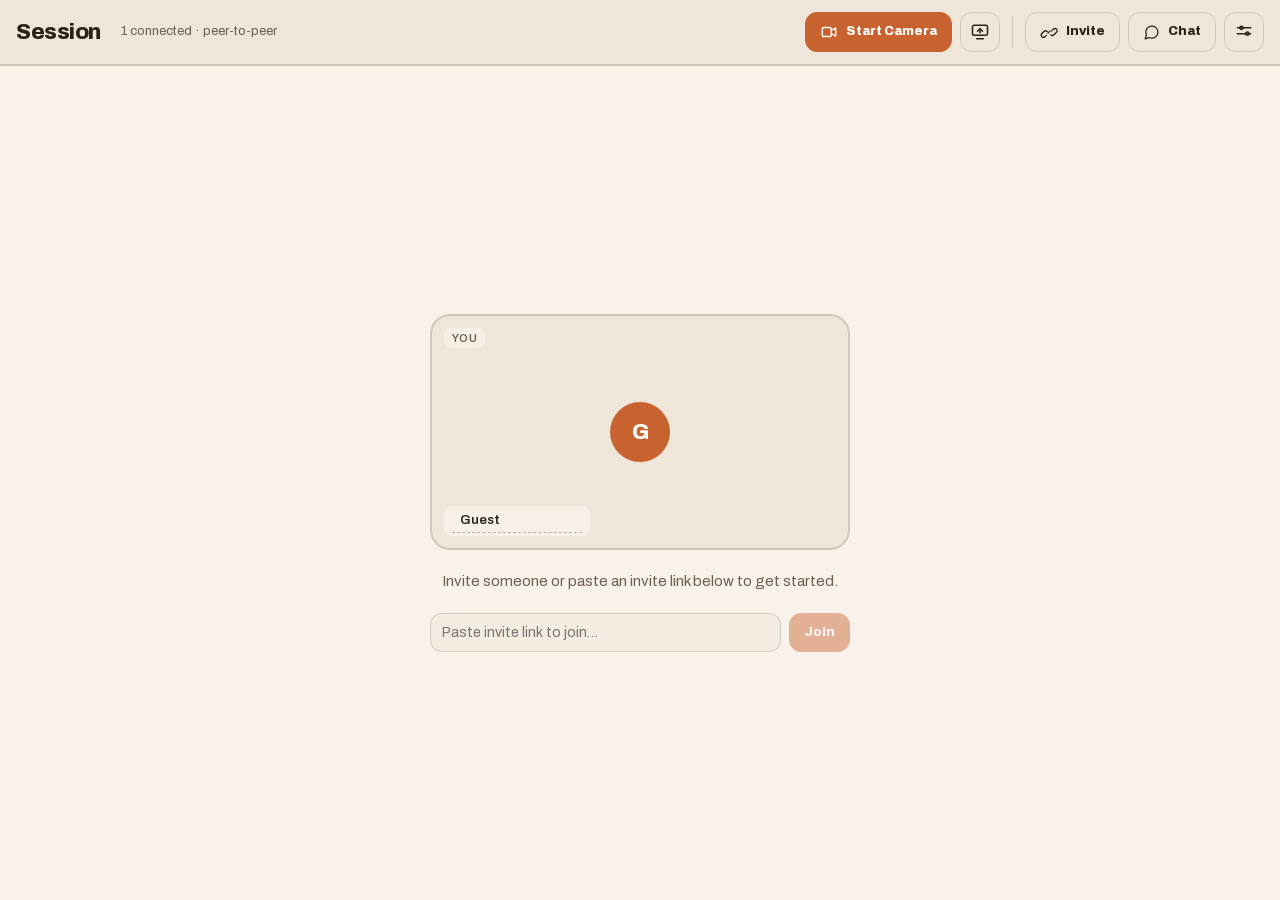
<file: index.html>
<!DOCTYPE html>
<html lang="en">
<head>
  <meta charset="UTF-8">
  <meta name="viewport" content="width=device-width, initial-scale=1.0">
  <title>P2P Video Chat</title>
  <link rel="icon" type="image/png" href="./assets/favicon.png">
  <link rel="apple-touch-icon" href="./assets/favicon-512.png">
  <link rel="stylesheet" href="./assets/fonts.css">
  <link rel="stylesheet" href="./src/app/app.css">
  <script type="importmap">
  {
    "imports": {
      "scaffold-html": "./src/deps/scaffold-html/index.js"
    }
  }
  </script>
</head>
<body>
  <div id="app"></div>
  <script type="module" src="./src/app/main.js"></script>
</body>
</html>
</file>
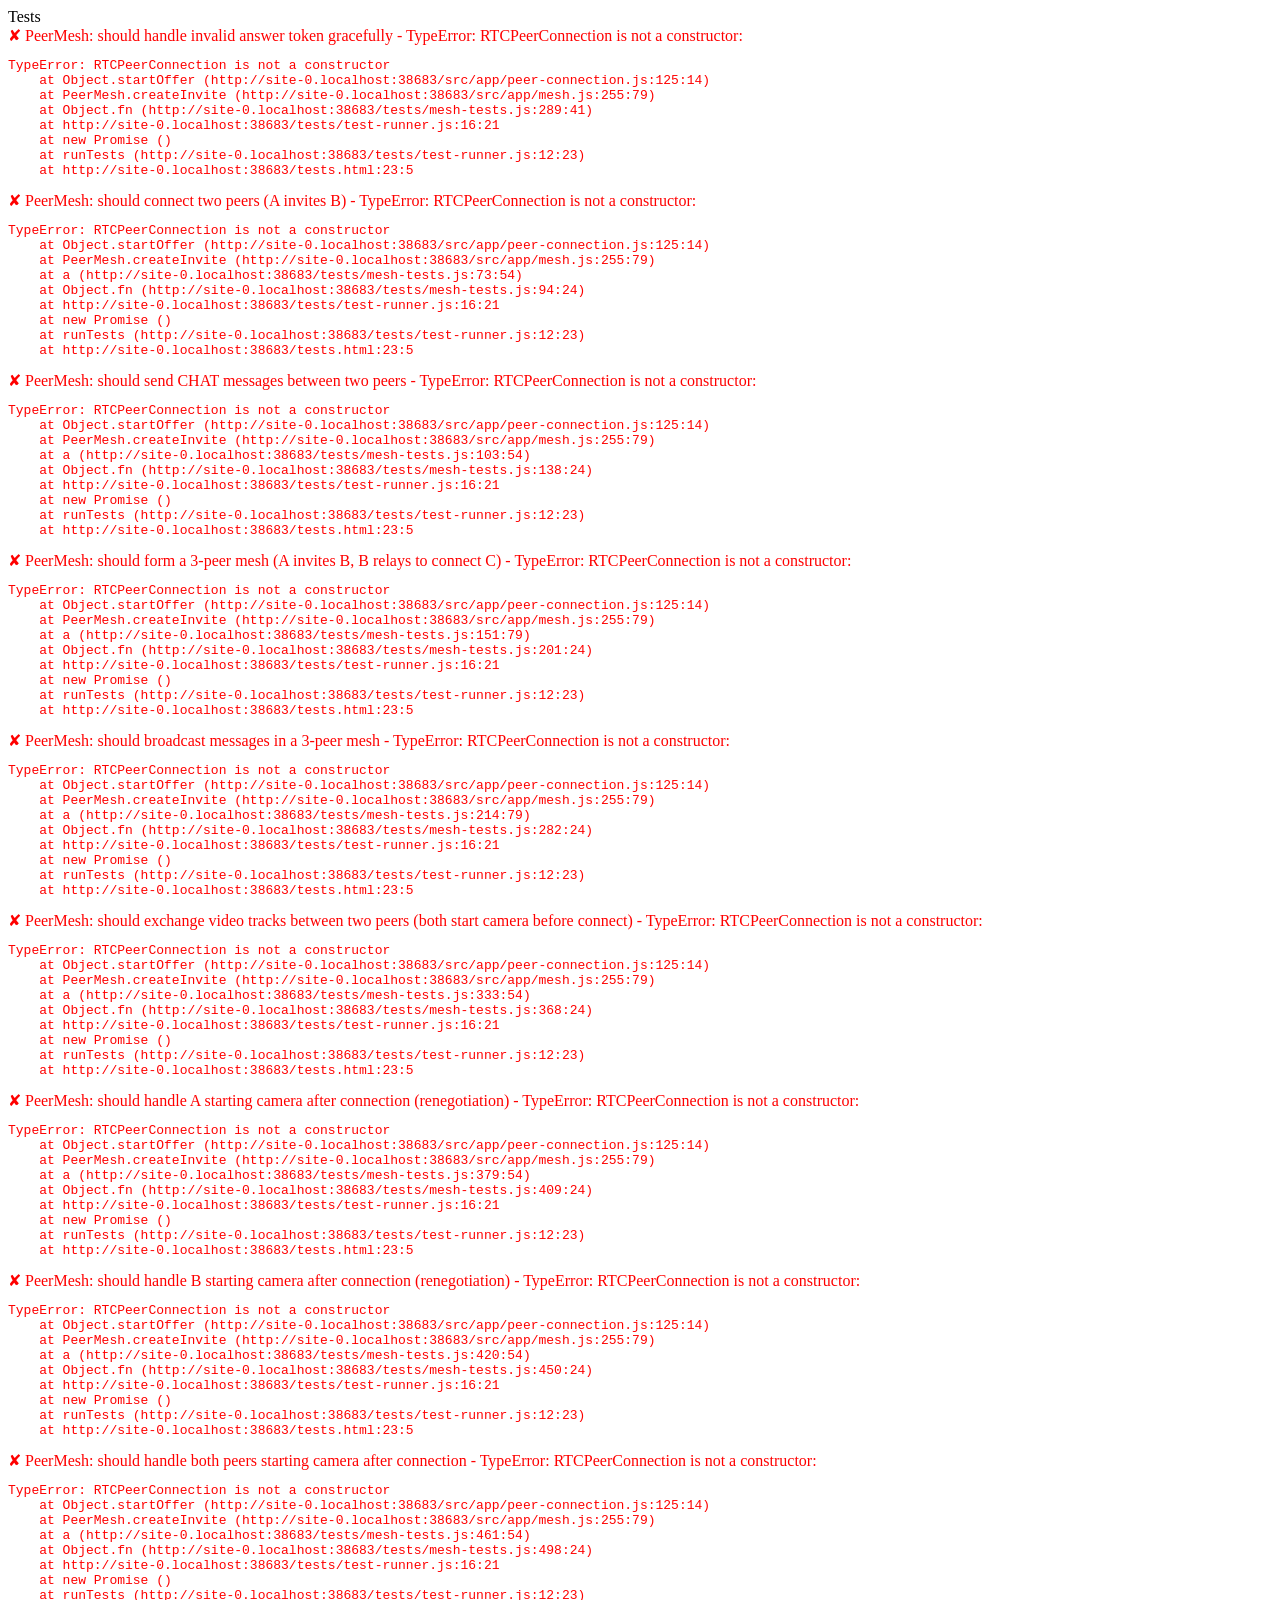
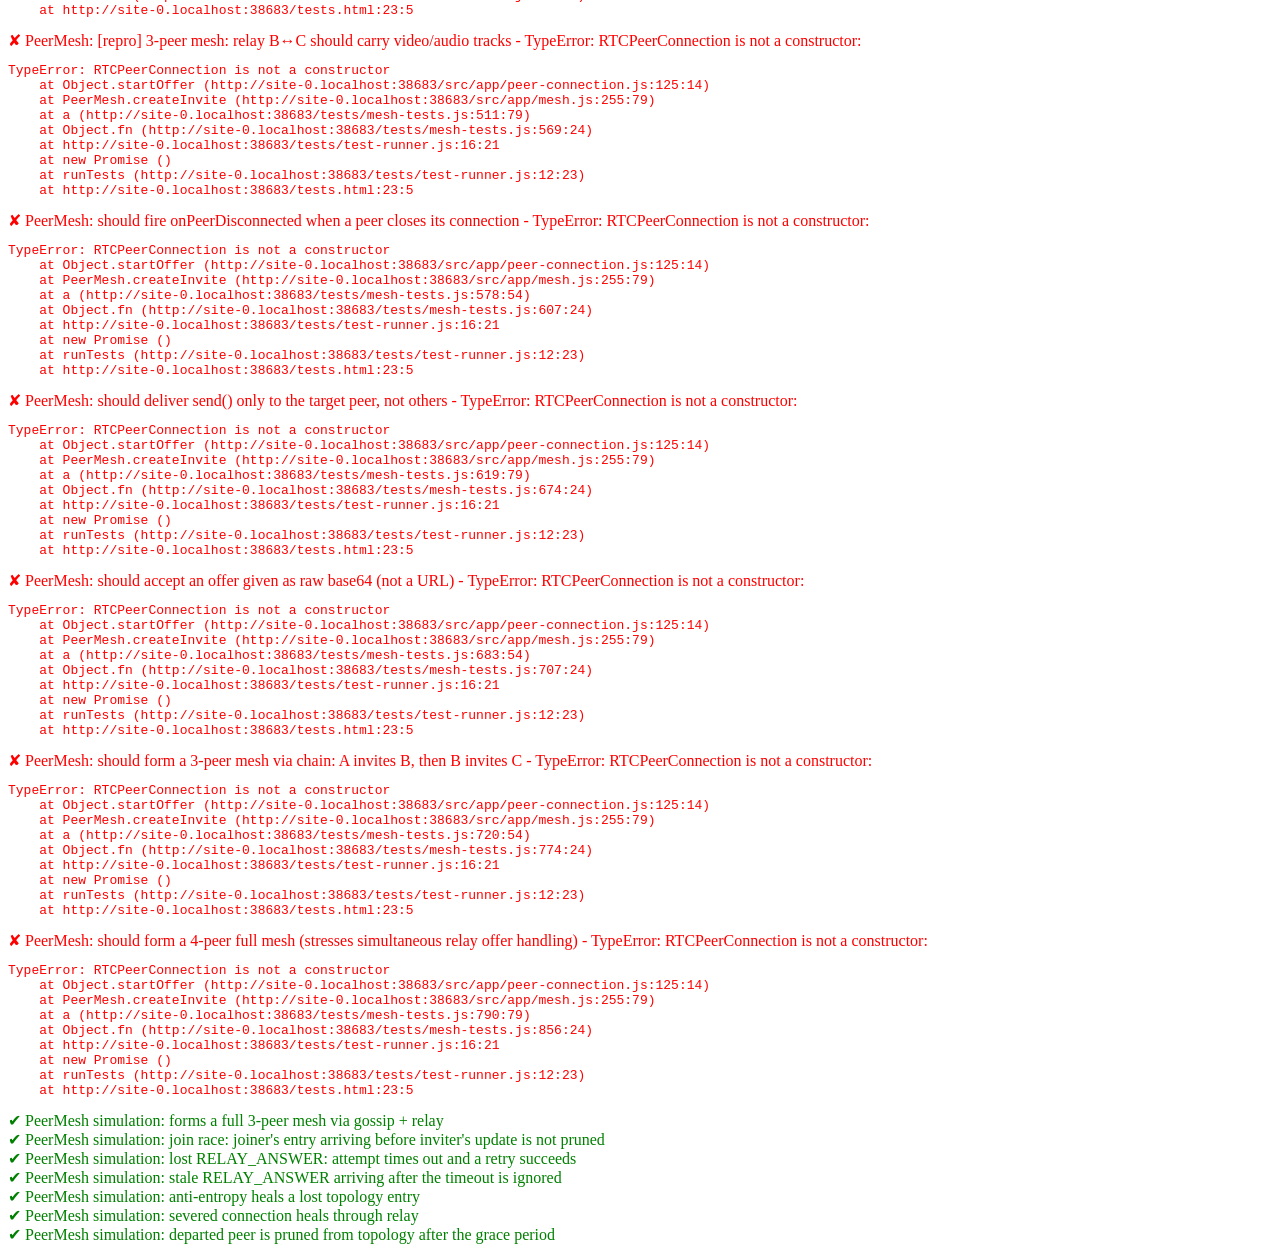
<file: tests.html>
<!DOCTYPE html>
<html lang="en">

<head>
  <meta charset="UTF-8">
  <meta http-equiv="X-UA-Compatible" content="IE=edge">
  <meta name="viewport" content="width=device-width, initial-scale=1.0">
  <link rel="icon" href="data:," />
  <title>Tests</title>
  <script type="importmap">
  {
    "imports": {
      "scaffold-html": "./src/deps/scaffold-html/index.js",
      "webrtc-mini": "./src/deps/webrtc/webrtc.js"
    }
  }
  </script>
  <script type="module">
    import { runTests } from "./tests/test-runner.js";
    import "./tests/mesh-tests.js";
    import "./tests/sim-tests.js";

    runTests();

  </script>
</head>

<body>
  Tests
</body>

</html>
</file>
<file: assets/fonts.css>
/* Archivo — OFL-1.1 — https://github.com/Omnibus-Type/Archivo */
/* vietnamese */
@font-face {
  font-family: 'Archivo';
  font-style: normal;
  font-weight: 400 800;
  font-stretch: 100%;
  font-display: swap;
  src: url('./archivo-vietnamese.woff2') format('woff2');
  unicode-range: U+0102-0103, U+0110-0111, U+0128-0129, U+0168-0169, U+01A0-01A1, U+01AF-01B0, U+0300-0301, U+0303-0304, U+0308-0309, U+0323, U+0329, U+1EA0-1EF9, U+20AB;
}
/* latin-ext */
@font-face {
  font-family: 'Archivo';
  font-style: normal;
  font-weight: 400 800;
  font-stretch: 100%;
  font-display: swap;
  src: url('./archivo-latin-ext.woff2') format('woff2');
  unicode-range: U+0100-02BA, U+02BD-02C5, U+02C7-02CC, U+02CE-02D7, U+02DD-02FF, U+0304, U+0308, U+0329, U+1D00-1DBF, U+1E00-1E9F, U+1EF2-1EFF, U+2020, U+20A0-20AB, U+20AD-20C0, U+2113, U+2C60-2C7F, U+A720-A7FF;
}
/* latin */
@font-face {
  font-family: 'Archivo';
  font-style: normal;
  font-weight: 400 800;
  font-stretch: 100%;
  font-display: swap;
  src: url('./archivo-latin.woff2') format('woff2');
  unicode-range: U+0000-00FF, U+0131, U+0152-0153, U+02BB-02BC, U+02C6, U+02DA, U+02DC, U+0304, U+0308, U+0329, U+2000-206F, U+20AC, U+2122, U+2191, U+2193, U+2212, U+2215, U+FEFF, U+FFFD;
}
</file>
<file: src/app/app.css>
/* ═══════════════════════════════════════════════════════════════════════
   P2P Video Chat — self-contained stylesheet (no framework).
   Warm-neutral palette, 12px radii, Archivo type. Replaces oat + the old
   bespoke app.css. Everything the app needs lives here.
   ═══════════════════════════════════════════════════════════════════════ */

:root {
  /* surfaces & ink */
  --bg: #f8f2ea;
  --surface: #efe6d9;
  --surface-2: #f3ece1;
  --text: #2c2318;
  --muted: #6d604f;
  --border: color-mix(in srgb, #2c2318 16%, transparent);
  --border-strong: color-mix(in srgb, #2c2318 32%, transparent);

  /* accent (terracotta) */
  --accent: #c8632f;
  --accent-hover: #a8531f;
  --accent-active: #833f18;
  --accent-fg: #ffffff;
  --accent-soft: #fbe9de;
  --accent-soft-fg: #833f18;

  --danger: #b3341c;
  --success: #5f8a4e;
  --success-fg: #3d5c30;

  /* type */
  --font: "Archivo", system-ui, -apple-system, sans-serif;
  --fw-regular: 400;
  --fw-medium: 500;
  --fw-semibold: 600;
  --fw-bold: 800;

  /* spacing */
  --space-1: 4px;
  --space-2: 8px;
  --space-3: 12px;
  --space-4: 16px;
  --space-5: 20px;
  --space-6: 24px;

  /* radii */
  --radius-sm: 8px;
  --radius: 12px;
  --radius-lg: 20px;
  --radius-full: 999px;

  /* elevation */
  --shadow: 0 3px 10px color-mix(in srgb, #332c24 16%, transparent);
  --shadow-lg: 0 12px 32px color-mix(in srgb, #332c24 22%, transparent);

  --z-modal: 100;
}

@media (prefers-color-scheme: dark) {
  :root {
    --bg: #211a12;
    --surface: #2b2217;
    --surface-2: #342a1d;
    --text: #f3ece1;
    --muted: #b7a891;
    --border: color-mix(in srgb, #f3ece1 18%, transparent);
    --border-strong: color-mix(in srgb, #f3ece1 34%, transparent);
    --accent-soft: color-mix(in srgb, #c8632f 26%, transparent);
    --accent-soft-fg: #f5cdb2;
    --success-fg: #a9cf98;
  }
}

*, *::before, *::after { box-sizing: border-box; }

html, body { height: 100%; }

body {
  margin: 0;
  font-family: var(--font);
  font-size: 15px;
  line-height: 1.5;
  color: var(--text);
  background: var(--bg);
  -webkit-font-smoothing: antialiased;
}

h1, h2, h3 { font-weight: var(--fw-bold); line-height: 1.15; letter-spacing: -0.01em; margin: 0; }

a { color: var(--accent); }
a:hover { color: var(--accent-hover); }

/* ── Form controls ─────────────────────────────────────────────────────── */

button {
  font: inherit;
  font-weight: var(--fw-bold);
  font-size: 13px;
  display: inline-flex;
  align-items: center;
  justify-content: center;
  gap: var(--space-2);
  padding: 9px 14px;
  border: 1px solid var(--border);
  border-radius: var(--radius);
  background: transparent;
  color: var(--text);
  cursor: pointer;
  transition: background 120ms ease, border-color 120ms ease, color 120ms ease;
}
button:hover { background: color-mix(in srgb, var(--text) 7%, transparent); }
button:active { background: color-mix(in srgb, var(--text) 13%, transparent); }
button:disabled { opacity: 0.45; cursor: not-allowed; }
button svg { display: block; }

button.primary { background: var(--accent); border-color: var(--accent); color: var(--accent-fg); }
button.primary:hover { background: var(--accent-hover); border-color: var(--accent-hover); }
button.primary:active { background: var(--accent-active); border-color: var(--accent-active); }

input, textarea, select {
  font: inherit;
  font-size: 14px;
  width: 100%;
  padding: 8px 11px;
  color: var(--text);
  background: var(--surface-2);
  border: 1px solid var(--border);
  border-radius: var(--radius);
  caret-color: var(--accent);
}
input:hover, textarea:hover, select:hover { border-color: var(--border-strong); }
input:focus, textarea:focus, select:focus { outline: none; border-color: var(--accent); }
textarea { min-height: 92px; resize: vertical; }
select:disabled, input:disabled { opacity: 0.5; cursor: not-allowed; }

::selection { background: color-mix(in srgb, var(--accent) 28%, transparent); }
:focus-visible { outline: 2px solid var(--accent); outline-offset: 2px; }

/* ── App shell ─────────────────────────────────────────────────────────── */

.app {
  display: flex;
  flex-direction: column;
  height: 100dvh;
  overflow: hidden;
  background: var(--bg);
  position: relative;
}

/* ── Top nav (controls live here) ──────────────────────────────────────── */

.top-nav {
  display: flex;
  align-items: center;
  gap: var(--space-2);
  padding: var(--space-3) var(--space-4);
  border-bottom: 2px solid var(--border);
  background: var(--surface);
  flex-shrink: 0;
}

.nav-brand {
  font-weight: var(--fw-bold);
  font-size: 22px;
  letter-spacing: -0.02em;
  margin-right: var(--space-3);
  flex-shrink: 0;
}

.nav-meta {
  font-size: 13px;
  color: var(--muted);
  margin-right: auto;
  white-space: nowrap;
}

.nav-spacer { flex: 1; }

.nav-group {
  display: flex;
  align-items: center;
  gap: var(--space-2);
}

.nav-divider {
  width: 1px;
  align-self: stretch;
  margin: 4px var(--space-1);
  background: var(--border);
}

/* icon control button */
.ctrl {
  width: 40px;
  height: 40px;
  padding: 0;
  border-radius: var(--radius);
  color: var(--text);
}
.ctrl.active {
  background: var(--accent-soft);
  border-color: transparent;
  color: var(--accent-soft-fg);
}
.ctrl.danger.active {
  background: color-mix(in srgb, var(--danger) 16%, transparent);
  color: var(--danger);
}

.badge {
  display: inline-flex;
  align-items: center;
  justify-content: center;
  min-width: 18px;
  height: 18px;
  padding-inline: 5px;
  border-radius: var(--radius-full);
  background: var(--accent);
  color: var(--accent-fg);
  font-size: 11px;
  font-weight: var(--fw-bold);
}

/* ── Stage ─────────────────────────────────────────────────────────────── */

.tiles-area {
  flex: 1;
  min-height: 0;
  position: relative;
  overflow: auto;
  padding: var(--space-6);
}

/* Grid: fills the stage — equal cells that stretch to use all the space */
.tiles-grid {
  height: 100%;
  display: grid;
  grid-template-columns: repeat(auto-fit, minmax(min(300px, 100%), 1fr));
  grid-auto-rows: minmax(0, 1fr);
  gap: var(--space-3);
}

/* Pinned: one large speaker + a strip of the rest */
.tiles-pinned {
  display: flex;
  flex-direction: column;
  gap: var(--space-4);
  height: 100%;
}
.tile-main {
  flex: 1;
  min-height: 0;

  & .peer-tile { height: 100%; }
}
.tile-strip {
  display: flex;
  gap: var(--space-3);
  height: 150px;
  flex-shrink: 0;
  overflow-x: auto;

  & .peer-tile { width: 220px; height: 100%; flex-shrink: 0; }
}

/* ── Peer tile ─────────────────────────────────────────────────────────── */

.peer-tile {
  position: relative;
  display: flex;
  align-items: center;
  justify-content: center;
  background: var(--surface);
  border: 2px solid var(--border);
  border-radius: var(--radius-lg);
  overflow: hidden;
  cursor: pointer;
  transition: border-color 120ms ease;

  &:hover { border-color: var(--accent); }
  &.peer-tile--pinned { border-color: var(--accent); }
  &.peer-tile--self { cursor: default; }
  &.peer-tile--self:hover { border-color: var(--accent); }

  & video {
    position: absolute;
    inset: 0;
    width: 100%;
    height: 100%;
    object-fit: cover;
    background: var(--surface);
  }
}

.peer-avatar {
  width: 60px;
  height: 60px;
  border-radius: var(--radius-full);
  background: var(--surface-2);
  color: var(--muted);
  display: flex;
  align-items: center;
  justify-content: center;
  font-size: 22px;
  font-weight: var(--fw-bold);
  flex-shrink: 0;

  &.peer-avatar--self { background: var(--accent); color: var(--accent-fg); }
}

.peer-name {
  position: absolute;
  bottom: var(--space-3);
  left: var(--space-3);
  z-index: 1;
  max-width: calc(100% - var(--space-6));
  padding: 3px var(--space-2);
  border-radius: var(--radius-sm);
  font-size: 13px;
  font-weight: var(--fw-semibold);
  color: var(--text);
  background: color-mix(in srgb, var(--bg) 82%, transparent);
  backdrop-filter: blur(4px);
}
.peer-tile:has(video) .peer-name { color: #fff; background: rgb(0 0 0 / 0.55); }

.name-input {
  width: 130px;
  padding: 2px var(--space-2);
  background: transparent;
  border: none;
  border-bottom: 1px dashed var(--border-strong);
  border-radius: 0;
  font-size: 13px;
  font-weight: var(--fw-semibold);
  color: inherit;
}
.name-input:focus { outline: none; border-bottom-color: var(--accent); }
.peer-tile:has(video) .name-input { color: #fff; border-bottom-color: rgb(255 255 255 / 0.5); }

.self-label {
  position: absolute;
  top: var(--space-3);
  left: var(--space-3);
  padding: 2px var(--space-2);
  border-radius: var(--radius-sm);
  font-size: 11px;
  font-weight: var(--fw-semibold);
  letter-spacing: 0.04em;
  text-transform: uppercase;
  color: var(--muted);
  background: color-mix(in srgb, var(--bg) 82%, transparent);
}
.peer-tile:has(video) .self-label { color: #fff; background: rgb(0 0 0 / 0.55); }

.pin-badge {
  position: absolute;
  top: var(--space-3);
  right: var(--space-3);
  color: var(--accent);
}

/* ── Empty / solo state ────────────────────────────────────────────────── */

.empty-state {
  display: flex;
  align-items: center;
  justify-content: center;
  height: 100%;
}
.empty-state-content {
  display: flex;
  flex-direction: column;
  align-items: center;
  gap: var(--space-5);
  width: 100%;
  max-width: 420px;

  & .peer-tile {
    width: 100%;
    aspect-ratio: 16 / 9;
    cursor: default;
  }
}
.empty-hint { color: var(--muted); text-align: center; margin: 0; }

.join-input-row {
  display: flex;
  gap: var(--space-2);
  width: 100%;

  & input { flex: 1; min-width: 0; }
}

/* ── Chat panel (floating overlay) ─────────────────────────────────────── */

.chat-panel {
  position: absolute;
  top: var(--space-4);
  right: var(--space-4);
  bottom: var(--space-4);
  width: 320px;
  display: flex;
  flex-direction: column;
  background: var(--surface);
  border: 1px solid var(--border);
  border-radius: var(--radius-lg);
  box-shadow: var(--shadow-lg);
  overflow: hidden;
  z-index: 10;
}
.chat-header {
  display: flex;
  align-items: center;
  justify-content: space-between;
  padding: var(--space-3) var(--space-4);
  border-bottom: 1px solid var(--border);
  font-weight: var(--fw-bold);
  font-size: 16px;
}
.icon-btn {
  width: 30px;
  height: 30px;
  padding: 0;
  border: none;
  border-radius: var(--radius-sm);
  background: none;
  color: var(--muted);
}
.icon-btn:hover { background: color-mix(in srgb, var(--text) 8%, transparent); color: var(--text); }
.chat-messages {
  flex: 1;
  min-height: 0;
  overflow-y: auto;
  padding: var(--space-4);
  display: flex;
  flex-direction: column;
  gap: var(--space-3);
}
.chat-empty { color: var(--muted); text-align: center; font-size: 13px; }
.chat-message {
  & .chat-from {
    font-size: 11px;
    font-weight: var(--fw-semibold);
    color: var(--muted);
    margin-bottom: 2px;
  }
  & .chat-text { font-size: 14px; word-break: break-word; }
}
.chat-input-row {
  display: flex;
  gap: var(--space-2);
  padding: var(--space-3);
  border-top: 1px solid var(--border);

  & input { flex: 1; min-width: 0; }
}

/* ── Modals ────────────────────────────────────────────────────────────── */

.modal-overlay {
  position: fixed;
  inset: 0;
  z-index: var(--z-modal);
  display: flex;
  align-items: center;
  justify-content: center;
  padding: var(--space-4);
  background: color-mix(in srgb, #201a12 55%, transparent);
}
.modal {
  width: min(100%, 440px);
  max-height: 85dvh;
  overflow: auto;
  display: flex;
  flex-direction: column;
  background: var(--surface);
  border-radius: var(--radius-lg);
  box-shadow: var(--shadow-lg);

  & > header {
    padding: var(--space-6) var(--space-6) 0;

    & h2 { font-size: 22px; margin-bottom: var(--space-1); }
    & p { color: var(--muted); font-size: 14px; margin: 0; }
  }
  & > div:not(.modal-header) {
    padding: var(--space-6);
    display: flex;
    flex-direction: column;
    gap: var(--space-4);
  }
  & > footer {
    display: flex;
    justify-content: flex-end;
    gap: var(--space-2);
    padding: 0 var(--space-6) var(--space-6);
  }
}
.modal-header {
  display: flex;
  align-items: center;
  justify-content: space-between;
  padding: var(--space-5) var(--space-6);
  border-bottom: 1px solid var(--border);

  & h2 { font-size: 20px; }
}
.close-btn {
  width: 32px;
  height: 32px;
  padding: 0;
  border: none;
  border-radius: var(--radius-sm);
  background: none;
  color: var(--muted);
}
.close-btn:hover { background: color-mix(in srgb, var(--text) 8%, transparent); color: var(--text); }

.settings-body { display: flex; flex-direction: column; gap: var(--space-6); }
.settings-section {
  display: flex;
  flex-direction: column;
  gap: var(--space-2);

  & > label { font-size: 13px; font-weight: var(--fw-semibold); color: var(--text); }
}

.field-label {
  display: block;
  font-size: 13px;
  font-weight: var(--fw-semibold);
  color: var(--muted);
  margin-bottom: var(--space-1);
}
.copy-row {
  display: flex;
  gap: var(--space-2);

  & input {
    flex: 1;
    min-width: 0;
    font-family: ui-monospace, "SF Mono", Menlo, monospace;
    font-size: 12px;
  }
}
.hint { font-size: 13px; color: var(--muted); margin: 0; }
.error-msg { font-size: 13px; color: var(--danger); margin: 0; }

/* ── Invite manager ────────────────────────────────────────────────────── */

.invite-intro {
  font-size: 13px;
  color: var(--muted);
  margin: 0;
  padding: var(--space-3) var(--space-4);
  background: var(--accent-soft);
  color: var(--accent-soft-fg);
  border-radius: var(--radius);
}

.invite-list {
  display: flex;
  flex-direction: column;
  gap: var(--space-3);
}

.ticket {
  display: flex;
  flex-direction: column;
  gap: var(--space-3);
  padding: var(--space-4);
  background: var(--surface-2);
  border: 1px solid var(--border);
  border-radius: var(--radius);
}
.ticket--connected {
  background: color-mix(in srgb, var(--success) 10%, var(--surface-2));
  border-color: color-mix(in srgb, var(--success) 40%, transparent);
}
.ticket--error { border-color: color-mix(in srgb, var(--danger) 45%, transparent); }

.ticket-head {
  display: flex;
  align-items: center;
  gap: var(--space-2);
}
.ticket-num {
  font-weight: var(--fw-bold);
  font-size: 14px;
}
.ticket-single {
  font-size: 11px;
  font-weight: var(--fw-semibold);
  letter-spacing: 0.04em;
  text-transform: uppercase;
  color: var(--muted);
}
.ticket-head-spacer { flex: 1; }

.pill {
  display: inline-flex;
  align-items: center;
  gap: 5px;
  padding: 3px var(--space-2);
  border-radius: var(--radius-full);
  font-size: 11px;
  font-weight: var(--fw-bold);
  letter-spacing: 0.02em;
}
.pill::before {
  content: "";
  width: 7px;
  height: 7px;
  border-radius: var(--radius-full);
  background: currentColor;
}
.pill--waiting { background: var(--surface); color: var(--muted); }
.pill--connecting { background: var(--accent-soft); color: var(--accent-soft-fg); }
.pill--connecting::before { animation: pulse 1s ease-in-out infinite; }
.pill--connected { background: color-mix(in srgb, var(--success) 18%, transparent); color: var(--success-fg); }
.pill--error { background: color-mix(in srgb, var(--danger) 15%, transparent); color: var(--danger); }
@keyframes pulse { 50% { opacity: 0.35; } }

.ticket-remove {
  width: 26px;
  height: 26px;
  padding: 0;
  border: none;
  border-radius: var(--radius-sm);
  background: none;
  color: var(--muted);
}
.ticket-remove:hover { background: color-mix(in srgb, var(--text) 8%, transparent); color: var(--text); }

.ticket-answer { display: flex; flex-direction: column; gap: var(--space-2); }
.ticket-answer textarea { min-height: 64px; font-size: 13px; }

.ticket-connected-msg {
  display: flex;
  align-items: center;
  gap: var(--space-2);
  font-size: 14px;
  font-weight: var(--fw-semibold);
  color: var(--success-fg);
}

.ticket-generating {
  display: flex;
  align-items: center;
  gap: var(--space-3);
  font-size: 13px;
  color: var(--muted);
}
.spinner.spinner--sm { width: 18px; height: 18px; margin: 0; border-width: 2px; }

/* ── Invite modal fixed layout ────────────────────────────────────────── */

.invite-modal {
  overflow: hidden;
}
.invite-scroll {
  flex: 1;
  min-height: 0;
  overflow-y: auto;
  padding: var(--space-5) var(--space-6);
  display: flex;
  flex-direction: column;
  gap: var(--space-4);
}
.invite-footer {
  padding: var(--space-4) var(--space-6);
  border-top: 1px solid var(--border);
  flex-shrink: 0;
}

/* ── Spinner ───────────────────────────────────────────────────────────── */

.spinner {
  width: 32px;
  height: 32px;
  margin: var(--space-4) auto;
  border: 3px solid var(--border);
  border-top-color: var(--accent);
  border-radius: var(--radius-full);
  animation: spin 0.7s linear infinite;
}
@keyframes spin { to { transform: rotate(360deg); } }

/* ── Mobile header ────────────────────────────────────────────────────── */

@media (max-width: 600px) {
  .top-nav {
    flex-wrap: wrap;
    gap: var(--space-1) var(--space-2);
    padding: var(--space-2) var(--space-3);
  }
  .nav-brand {
    font-size: 17px;
    margin-right: var(--space-1);
  }
  .nav-meta {
    font-size: 12px;
  }
  .nav-spacer { display: none; }
  .nav-divider { display: none; }
  .nav-group { gap: var(--space-1); }
  .nav-group button:not(.ctrl) {
    padding: 7px 10px;
    font-size: 12px;
  }
  .ctrl { width: 36px; height: 36px; }
}
</file>
